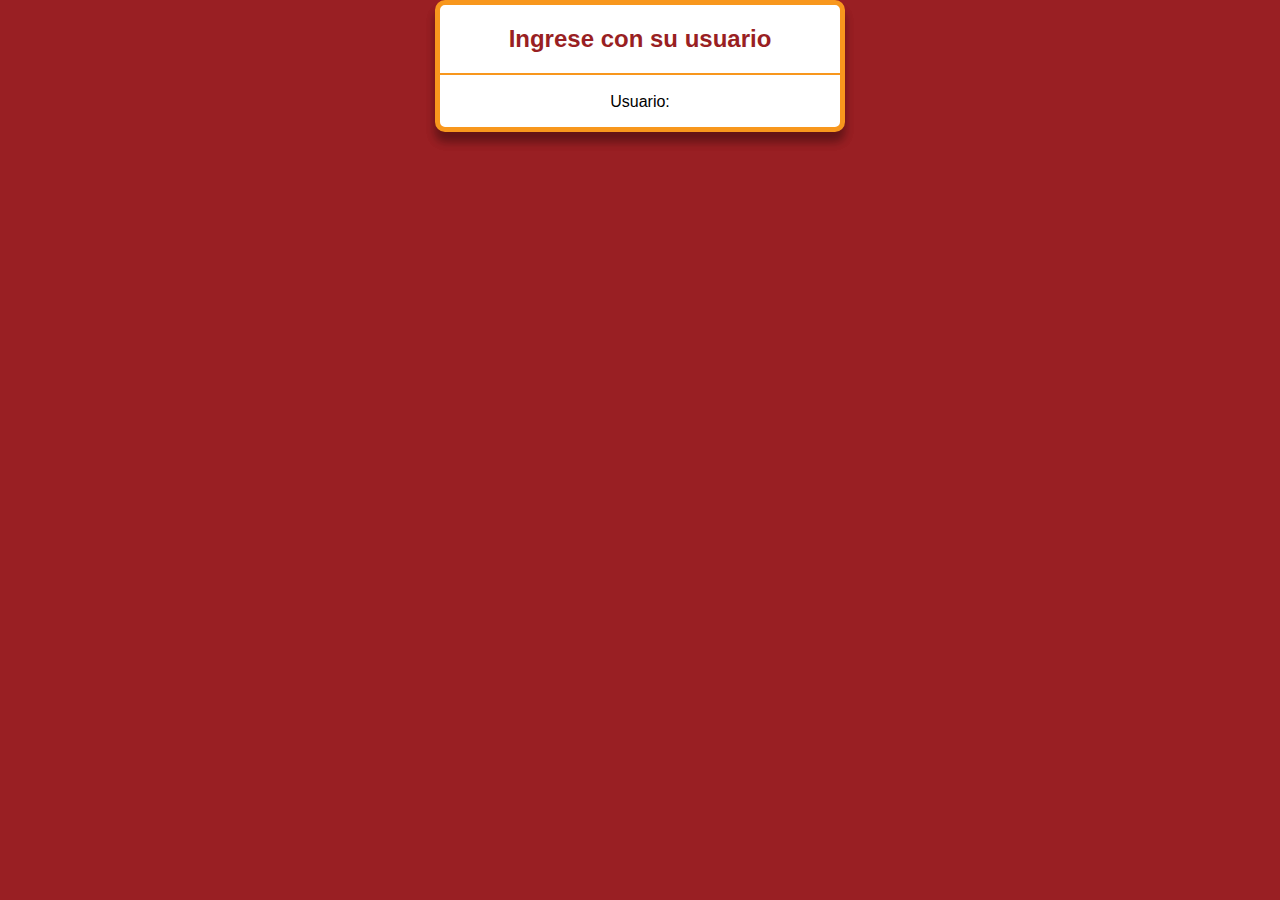
<file: index.html>
<!DOCTYPE html>
<html>
<head>
    <meta http-equiv="Content-Type" content="text/html; charset=utf-8"/>
    <link rel="stylesheet" href="styles/index.css"/>
    
    <title>Página de inicio - Servicio técnico INDIV SA</title>
    
</head>

<body>
    
</body>
    <div class="login-information">
        <h2>Ingrese con su usuario</h2>
        <hr/>
        <p>Usuario:</p>
    </div>
</html>
</file>
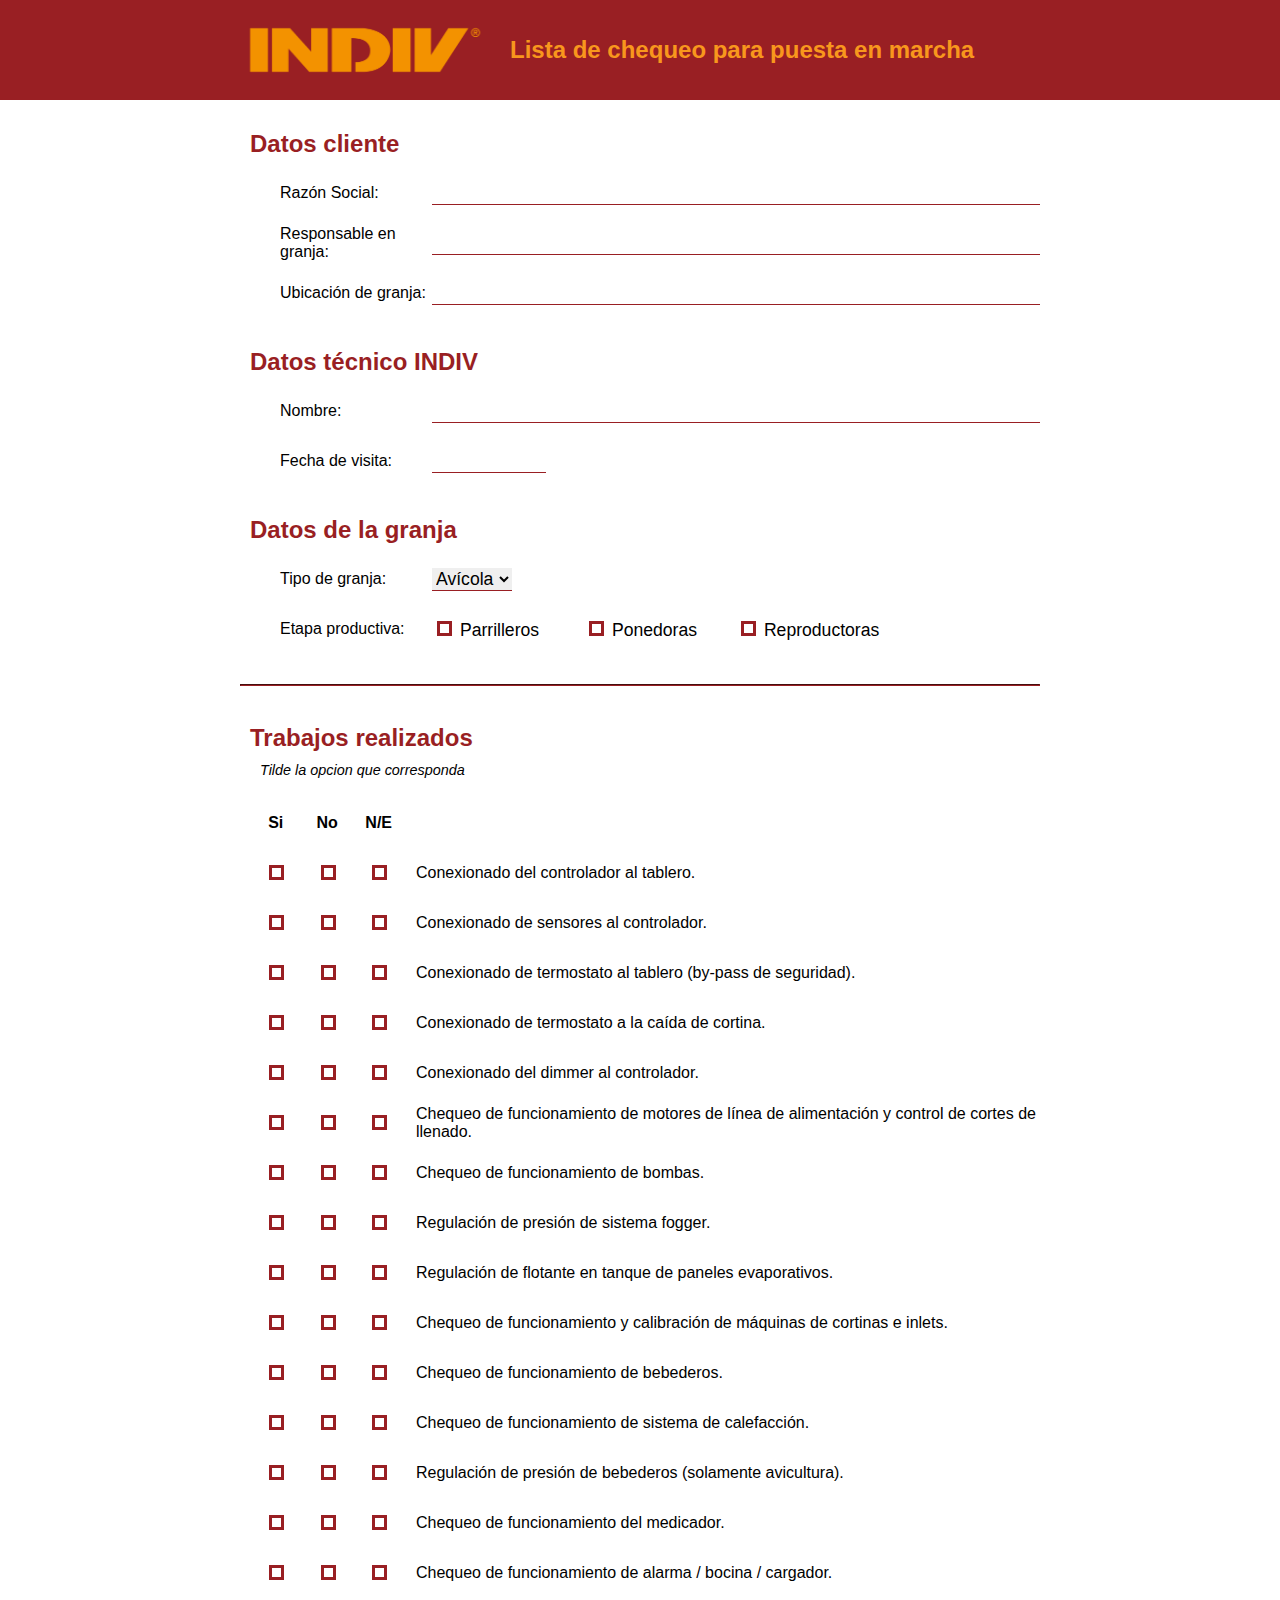
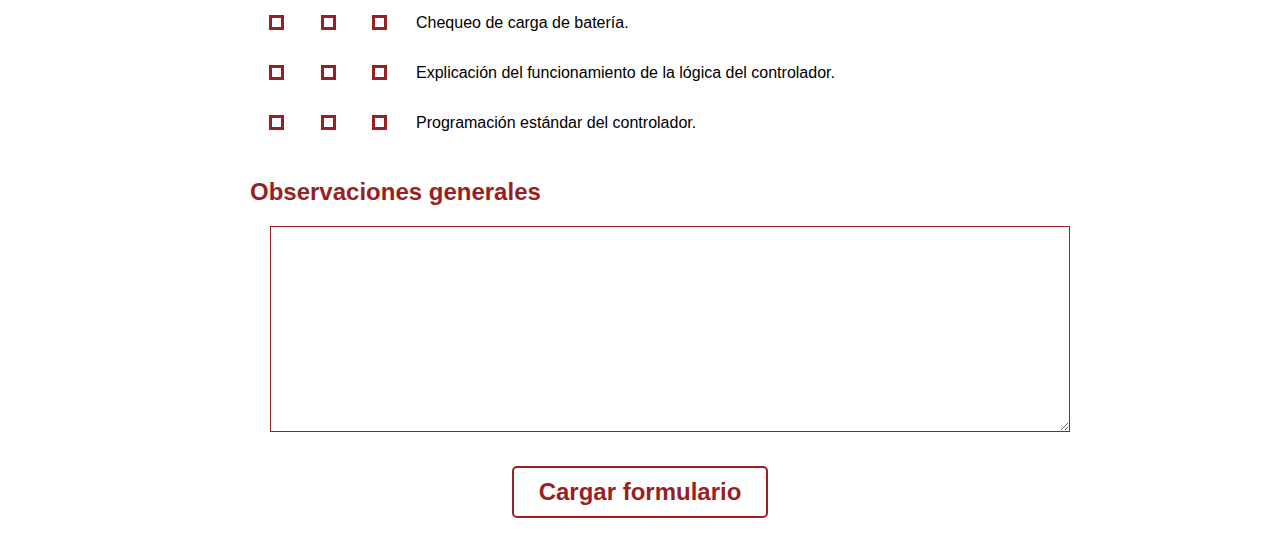
<file: listado-puesta-en-marcha.html>
<!DOCTYPE html>
<html>
<head>
    <meta http-equiv="Content-Type" content="text/html; charset=utf-8"/>
    <link rel="stylesheet" href="styles/listado-puesta-en-marcha.css"/>
    <link rel="stylesheet" href="styles/jquery-ui.css"/>
    
    <title>Lista de chequeo para puesta en marcha</title>
    
    
</head>

<body>
    <header>
        <div class="central-column">
            <img id="logo" src="images/indiv-logo.png" alt="logo INDIV"/>
            <h2>Lista de chequeo para puesta en marcha</h2>
        </div>
    </header>
        
    <div class="central-column">
        <form>
            <div>
                <h2>Datos cliente</h2>
                <div class="fila-input">
                    <div class="label-div">
                        <span>Razón Social: </span>
                    </div>
                    <div class="inputs-div">
                        <input type="text" id="cliente">
                    </div>
                </div>
                
                <div class="fila-input">
                    <div class="label-div">
                        <span>Responsable en granja: </span>
                    </div>
                    <div class="inputs-div">
                        <input type="text" id="responsable-granja">
                    </div>
                </div>
                
                <div class="fila-input">
                    <div class="label-div">
                        <span>Ubicación de granja: </span>
                    </div>
                    <div class="inputs-div">
                        <input type="text" id="localidad">
                    </div>
                </div>
            </div>
            
            <div>
                <h2>Datos técnico INDIV</h2>
                <div class="fila-input">
                    <div class="label-div">
                        <span>Nombre: </span>
                    </div>
                    <div class="inputs-div">
                        <input type="text" id="tecnico-INDIV">
                    </div>
                </div>
                
                <div class="fila-input">
                    <div class="label-div">
                        <span>Fecha de visita: </span>
                    </div>
                    <div class="inputs-div">
                        <input type="text" id="fecha-visita">
                    </div>
                </div>
            </div>

            <div>
                <h2>Datos de la granja</h2>
                <div class="fila-input">
                    <div class="label-div">
                        <span>Tipo de granja: </span>
                    </div>
                    <div class="inputs-div">
                        <select name="tipo-granja">
                            <option value="avicola">Avícola</option>
                            <option value="porcina">Porcina</option>
                        </select>
                    </div>
                </div>

                <div class="fila-input">
                    <div class="label-div">
                        <span>Etapa productiva: </span>
                    </div>
                    <div class="inputs-div">
                        <!-- Avícola -->
                        <label class="ep-avicola"><input type="radio" name="etapa-productiva" value="parrilleros"> <span>Parrilleros</span></label>
                        <label class="ep-avicola"><input type="radio" name="etapa-productiva" value="ponedoras"> <span>Ponedoras</span></label>
                        <label class="ep-avicola"><input type="radio" name="etapa-productiva" value="reproductoras"> <span>Reproductoras</span></label>
                        
                        <!-- Porcinos -->
                        <label class="ep-porcino"><input type="radio" name="etapa-productiva" value="gestacion"> <span>Gestación</span></label>
                        <label class="ep-porcino"><input type="radio" name="etapa-productiva" value="maternidad"> <span>Maternidad</span></label>
                        <label class="ep-porcino"><input type="radio" name="etapa-productiva" value="destete"> <span>Destete</span></label>
                        <label class="ep-porcino"><input type="radio" name="etapa-productiva" value="engorde"> <span>Engorde</span></label>
                    </div>
                </div>
                <div class="fila-input opciones-porcinos">
                    <div class="label-div"></div>
                    <div class="inputs-div">
                        <!-- Porcinos -->
                        <label class="ep-porcino"><input type="radio" name="etapa-productiva" value="wtf"> <span>WTF</span></label>
                        <label class="ep-porcino"><input type="radio" name="etapa-productiva" value="cachorrera"> <span>Cachorrera</span></label>
                        <label class="ep-porcino"><input type="radio" name="etapa-productiva" value="padrillera"> <span>Padrillera</span></label>
                    </div>
                </div>
                
            </div>

            <hr/>

            <div>
                <h2>Trabajos realizados</h2>
                <p id="p-info">Tilde la opcion que corresponda</p>
                
                
                <div class="fila-input">
                    <div class="options-div">
                        <div class="option"><span>Si</span></div>
                        <div class="option"><span>No</span></div>
                        <div class="option"><span>N/E</span></div>
                    </div>
                    <div class="inputs-div">
                        
                    </div>
                </div>

                <div class="fila-input">
                    <div class="options-div">
                        <div class="option"><input type="radio" name="conexionado-controlador-tablero" value="Si"></div>
                        <div class="option"><input type="radio" name="conexionado-controlador-tablero" value="No"></div>
                        <div class="option"><input type="radio" name="conexionado-controlador-tablero" value="No existe"></div>
                    </div>
                    <div class="inputs-div">
                        <span>Conexionado del controlador al tablero.</span>
                    </div>
                </div>

                <div class="fila-input">
                    <div class="options-div">
                        <div class="option"><input type="radio" name="conexionado-sensores-controlador" value="Si"></div>
                        <div class="option"><input type="radio" name="conexionado-sensores-controlador" value="No"></div>
                        <div class="option"><input type="radio" name="conexionado-sensores-controlador" value="No existe"></div>
                    </div>
                    <div class="inputs-div">
                        <span>Conexionado de sensores al controlador.</span>
                    </div>
                </div>

                <div class="fila-input">
                    <div class="options-div">
                        <div class="option"><input type="radio" name="conexionado-termostado-tablero" value="Si"></div>
                        <div class="option"><input type="radio" name="conexionado-termostado-tablero" value="No"></div>
                        <div class="option"><input type="radio" name="conexionado-termostado-tablero" value="No existe"></div>
                    </div>
                    <div class="inputs-div">
                        <span>Conexionado de termostato al tablero (by-pass de seguridad).</span>
                    </div>
                </div>

                <div class="fila-input">
                    <div class="options-div">
                        <div class="option"><input type="radio" name="conexionado-termostado-caidacort" value="Si"></div>
                        <div class="option"><input type="radio" name="conexionado-termostado-caidacort" value="No"></div>
                        <div class="option"><input type="radio" name="conexionado-termostado-caidacort" value="No existe"></div>
                    </div>
                    <div class="inputs-div">
                        <span>Conexionado de termostato a la caída de cortina.</span>
                    </div>
                </div>

                <div class="fila-input">
                    <div class="options-div">
                        <div class="option"><input type="radio" name="conexionado-dimmer-controlador" value="Si"></div>
                        <div class="option"><input type="radio" name="conexionado-dimmer-controlador" value="No"></div>
                        <div class="option"><input type="radio" name="conexionado-dimmer-controlador" value="No existe"></div>
                    </div>
                    <div class="inputs-div">
                        <span>Conexionado del dimmer al controlador.</span>
                    </div>
                </div>

                <div class="fila-input">
                    <div class="options-div">
                        <div class="option"><input type="radio" name="chequeo-motores-alimentacion" value="Si"></div>
                        <div class="option"><input type="radio" name="chequeo-motores-alimentacion" value="No"></div>
                        <div class="option"><input type="radio" name="chequeo-motores-alimentacion" value="No existe"></div>
                    </div>
                    <div class="inputs-div">
                        <span>Chequeo de funcionamiento de motores de línea de alimentación y control de cortes de llenado.</span>
                    </div>
                </div>

                <div class="fila-input">
                    <div class="options-div">
                        <div class="option"><input type="radio" name="chequeo-bombas" value="Si"></div>
                        <div class="option"><input type="radio" name="chequeo-bombas" value="No"></div>
                        <div class="option"><input type="radio" name="chequeo-bombas" value="No existe"></div>
                    </div>
                    <div class="inputs-div">
                        <span>Chequeo de funcionamiento de bombas.</span>
                    </div>
                </div>

                <div class="fila-input">
                    <div class="options-div">
                        <div class="option"><input type="radio" name="regulacion-presion-fogger" value="Si"></div>
                        <div class="option"><input type="radio" name="regulacion-presion-fogger" value="No"></div>
                        <div class="option"><input type="radio" name="regulacion-presion-fogger" value="No existe"></div>
                    </div>
                    <div class="inputs-div">
                        <span>Regulación de presión de sistema fogger.</span>
                    </div>
                </div>

                <div class="fila-input">
                    <div class="options-div">
                        <div class="option"><input type="radio" name="regulacion-flotante-paneles" value="Si"></div>
                        <div class="option"><input type="radio" name="regulacion-flotante-paneles" value="No"></div>
                        <div class="option"><input type="radio" name="regulacion-flotante-paneles" value="No existe"></div>
                    </div>
                    <div class="inputs-div">
                        <span>Regulación de flotante en tanque de paneles evaporativos.</span>
                    </div>
                </div>

                <div class="fila-input">
                    <div class="options-div">
                        <div class="option"><input type="radio" name="chequeo-maquinas-cortina-inlets" value="Si"></div>
                        <div class="option"><input type="radio" name="chequeo-maquinas-cortina-inlets" value="No"></div>
                        <div class="option"><input type="radio" name="chequeo-maquinas-cortina-inlets" value="No existe"></div>
                    </div>
                    <div class="inputs-div">
                        <span>Chequeo de funcionamiento y calibración de máquinas de cortinas e inlets.</span>
                    </div>
                </div>

                <div class="fila-input">
                    <div class="options-div">
                        <div class="option"><input type="radio" name="chequeo-bebederos" value="Si"></div>
                        <div class="option"><input type="radio" name="chequeo-bebederos" value="No"></div>
                        <div class="option"><input type="radio" name="chequeo-bebederos" value="No existe"></div>
                    </div>
                    <div class="inputs-div">
                        <span>Chequeo de funcionamiento de bebederos.</span>
                    </div>
                </div>

                <div class="fila-input">
                    <div class="options-div">
                        <div class="option"><input type="radio" name="chequeo-calefaccion" value="Si"></div>
                        <div class="option"><input type="radio" name="chequeo-calefaccion" value="No"></div>
                        <div class="option"><input type="radio" name="chequeo-calefaccion" value="No existe"></div>
                    </div>
                    <div class="inputs-div">
                        <span>Chequeo de funcionamiento de sistema de calefacción.</span>
                    </div>
                </div>

                <div class="fila-input">
                    <div class="options-div">
                        <div class="option"><input type="radio" name="regulacion-presion-bebederos" value="Si"></div>
                        <div class="option"><input type="radio" name="regulacion-presion-bebederos" value="No"></div>
                        <div class="option"><input type="radio" name="regulacion-presion-bebederos" value="No existe"></div>
                    </div>
                    <div class="inputs-div">
                        <span>Regulación de presión de bebederos (solamente avicultura).</span>
                    </div>
                </div>

                <div class="fila-input">
                    <div class="options-div">
                        <div class="option"><input type="radio" name="chequeo-medicador" value="Si"></div>
                        <div class="option"><input type="radio" name="chequeo-medicador" value="No"></div>
                        <div class="option"><input type="radio" name="chequeo-medicador" value="No existe"></div>
                    </div>
                    <div class="inputs-div">
                        <span>Chequeo de funcionamiento del medicador.</span>
                    </div>
                </div>

                <div class="fila-input">
                    <div class="options-div">
                        <div class="option"><input type="radio" name="chequeo-alarma-bocina-cargador" value="Si"></div>
                        <div class="option"><input type="radio" name="chequeo-alarma-bocina-cargador" value="No"></div>
                        <div class="option"><input type="radio" name="chequeo-alarma-bocina-cargador" value="No existe"></div>
                    </div>
                    <div class="inputs-div">
                        <span>Chequeo de funcionamiento de alarma / bocina / cargador.</span>
                    </div>
                </div>

                <div class="fila-input">
                    <div class="options-div">
                        <div class="option"><input type="radio" name="chequeo-carga-bateria" value="Si"></div>
                        <div class="option"><input type="radio" name="chequeo-carga-bateria" value="No"></div>
                        <div class="option"><input type="radio" name="chequeo-carga-bateria" value="No existe"></div>
                    </div>
                    <div class="inputs-div">
                        <span>Chequeo de carga de batería.</span>
                    </div>
                </div>

                <div class="fila-input">
                    <div class="options-div">
                        <div class="option"><input type="radio" name="explicacion-controlador" value="Si"></div>
                        <div class="option"><input type="radio" name="explicacion-controlador" value="No"></div>
                        <div class="option"><input type="radio" name="explicacion-controlador" value="No existe"></div>
                    </div>
                    <div class="inputs-div">
                        <span>Explicación del funcionamiento de la lógica del controlador.</span>
                    </div>
                </div>

                <div class="fila-input">
                    <div class="options-div">
                        <div class="option"><input type="radio" name="programacion-controlador" value="Si"></div>
                        <div class="option"><input type="radio" name="programacion-controlador" value="No"></div>
                        <div class="option"><input type="radio" name="programacion-controlador" value="No existe"></div>
                    </div>
                    <div class="inputs-div">
                        <span>Programación estándar del controlador.</span>
                    </div>
                </div>

            </div>

            <div>
                <h2>Observaciones generales</h2>
                <div class="observaciones-input">
                    <textarea></textarea>
                </div>
            </div>

            <div class="button-div">
                <input type="submit" id="submit-button" class="" value="Cargar formulario" />

            </div>
        </form>
    </div>
    
    <script src="scripts/jquery.js"></script>
    <script src="scripts/jquery-ui.js"></script>
    <script src="scripts/script-listado-puesta-marcha.js"></script>
    <script>
        $( function() {
            $( "#fecha-visita" ).datepicker({dayNamesMin: ["Do", "Lu", "Ma", "Mi", "Ju", "Vi", "Sa"], monthNames: [ "Enero", "Febrero", "Marzo", "Abril", "Mayo", "Junio", "Julio", "Agosto", "Septiembre", "Octubre", "Noviembre", "Diciembre" ],showOtherMonths: true,selectOtherMonths: true});
            $( "#fecha-visita" ).datepicker( "option", "dateFormat", "dd/mm/yy" );

        } );
    </script>
    
</body>
    
</html>
</file>
<file: styles/index.css>
:root {
    --color-principal: #991f23;
    --color-acentuado: #f8971d;
}

body, html {
    width: 100%;
    height: 100%;
    margin: 0;
    background-color: var(--color-principal);
    display: flex;
    flex-direction: column;
    align-content: center;
    vertical-align: middle;
    font-family: Arial, Helvetica, sans-serif;
}

.login-information {
    text-align: center;
    margin: 0 auto auto auto;
    width: 400px;
    background-color: #fff;
    border: 5px solid var(--color-acentuado);
    box-shadow: 0 10px 10px 0 rgba(0, 0, 0, 0.2), 0 10px 10px 0 rgba(0, 0, 0, 0.19);
    border-radius: 10px;
}

.login-information h2 {
    color: var(--color-principal);
}

hr {
    display: block;
    height: 2px;
    border: 0;
    border-top: 2px solid var(--color-acentuado);
    margin: 1em 0;
    padding: 0; 
}

.login-button {
    color: var(--color-principal);
    font-weight: bold;
    background-color: #fff;
    border: 2px solid var(--color-principal);
    width: 100px;
    height: 40px;
    padding: 0;
    margin-top: 10px;
    margin-bottom: 15px;
    font-size: 110%;
}

.login-button:focus {
    outline: none;
}

.login-button:hover {
    box-shadow: 0 4px 8px 0 rgba(0, 0, 0, 0.2), 0 6px 20px 0 rgba(0, 0, 0, 0.19);
}

.login-information input:focus {
    outline-color: var(--color-acentuado);
}

.login-information input {
    font-size: 110%;
}

.logo {
    margin: 50px auto 25px auto;
}

#logo {
    width: 300px;
}

.error-message {
    display: inline-block;
    font-size: 0.8em;
    color: darkred;
    height: 0.8em;
}
</file>
<file: styles/listado-puesta-en-marcha.css>
body, html {
    margin: 0;
    padding: 0;
    font-family: Arial, Helvetica, sans-serif;
}

header {
    background-color: #991f23;
    height: 100px;
}

header h2 {
    color: #f8971d;
    font-size: 150%;
    margin-left: 20px;
}

hr {
    border-color: #991f23;
    margin-top: 30px;
}

h2 {
    color: #991f23;
    margin: 0;
    padding: 10px 0px;
    padding-top: 30px;
    padding-left: 10px;
}

form {
    width: 100%;
}

#logo {
    width: 250px;
    height: auto;
    float: left;
}

.central-column {
    display:flex;
    align-items:center;
    height: 100%;
    max-width: 800px;
    margin: 0 auto;
}

.central-column > h2 {
    padding: 0;
}

.observaciones-input {
    width: 100%;
    display:flex;
    align-items:center;
    padding: 10px 30px;
}

.fila-input {
    height: 50px;
    width: 100%;
    display:flex;
    align-items:center;
}

form > div {
    width: 100%;
}

input[type="text"] {
    font-size: 110%;
    border: none;
    border-bottom: 1px solid #991f23;
    width: 100%;
}

input[type="radio"] {
    -webkit-appearance: none;
    height: 15px;
    width: 15px;
    border: 3px solid #991f23;
}

input[type="radio"]:checked {
    background-color: #f8971d;
}

input[type="radio"]:focus {
    outline: none;
}

input[type="text"]:focus, select:focus {
    outline: none;
    border-bottom: 1px solid #f8971d;
}

select {
    font-size: 110%;
    border: none;
    border-bottom: 1px solid #991f23;
}

.label-div {
    width: 20%;
    text-align: left;
    margin: auto 0;
    align-items:center;
    padding-left: 40px;
}

.inputs-div {
    width: 80%;
    display: flex;
}

#fecha-visita {
    width: 110px;
}

.inputs-div label {
    font-size: 110%;
    width: 25%;
}

.ep-porcino {
    display: none;
}

.opciones-porcinos {
    display: none;
}

#p-info {
    font-style: italic;
    font-size: 90%;
    margin: 0;
    padding-left: 20px;
    padding-bottom: 20px;
}

.option {
    width: 33%;
    text-align: center;
}

.options-div {
    width: 20%;
    text-align: left;
    margin: auto 0;
    display: flex;
    padding: 0 10px;
}

.options-div span {
    font-weight: bold;
}

textarea {
    width: 100%;
    font-size: 120%;
    font-family: Arial, Helvetica, sans-serif;
    border-color: #991f23;
    min-height: 200px;
}

textarea:focus {
    border-color: #f8971d;
    outline: none;
}

.button-div {
    height: 100px;
    display: flex;
    justify-content:center;
    align-items:center;
}

.button-div input {
    font-size: 150%;
    padding: 10px 25px;
    background-color: transparent;
    border: 2px solid #991f23;
    border-radius: 5px;
    color: #991f23;
    font-weight: bold;
}

.button-div input:hover, .button-div input:focus {
    background-color: #991f23;
    color: #FFFFFF;
    outline: none;
}
</file>
